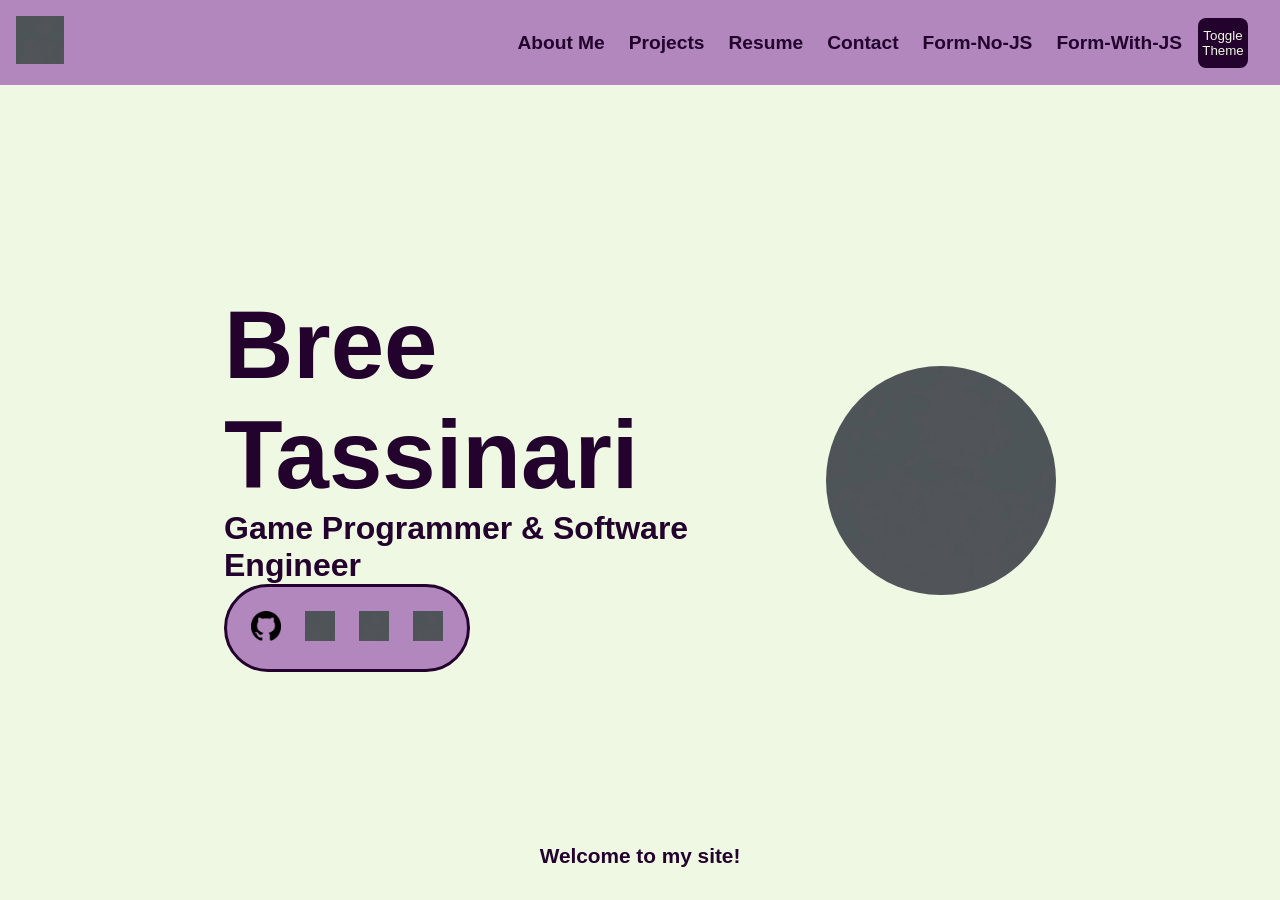
<file: index.html>
<!DOCTYPE html>
<html lang="en">

<head>
    <meta charset="UTF-8">
    <meta name="viewport" content="width=device-width, initial-scale=1.0">
    <title>Bree Tassinari's Portfolio</title>
    <link rel="icon" href="favicon.ico">
    <link rel="stylesheet" href="/css/styles.css">
    <link rel="stylesheet" href="/css/homepage.css">
    <script src="/globals.js" defer></script>
</head>

<body>
    <header>
        <nav>
            <a href="index.html" class="home-button header-button">
                <img src="images/placeholder.png" alt="Homepage Link" class="page-icon">
            </a>

            <ul>
                <li class="header-button"><a href="about_me.html">About Me</a></li>
                <li class="header-button"><a href="projects.html">Projects</a></li>
                <li class="header-button"><a href="resume.html">Resume</a></li>
                <li class="header-button"><a href="contact.html">Contact</a></li>
                <li class="header-button"><a href="form-no-js.html">Form-No-JS</a></li>
                <li class="header-button"><a href="form-with-js.html">Form-With-JS</a></li>
            </ul>
            <button class="theme-toggle">
                Toggle Theme
            </button>
        </nav>
    </header>
    
    <main>
        <hello-world></hello-world>

        <section class="personal-info">
            <section class="name-and-links">
    
                <h1 id="homepage-name">Bree Tassinari</h1>
                <h2>Game Programmer & Software Engineer</h2>
                <nav class="homepage-nav">
                    <ul>
                        <li><a href="https://github.com/BreeTass">
                            <img src="images/github_logo.png" alt="Github Profile Link" width="30" height="30">
                        </a></li>
                        <li><a href="https://www.linkedin.com/in/bree-tassinari">
                            <img src="images/placeholder.png" alt="Linkedin Profile Link" width="30" height="30">
                        </a></li>
                        <li><a href="https://discord.com/users/515930224052011009">
                            <img src="images/placeholder.png" alt="Discord Profile Link" width="30" height="30">
                        </a></li>
                        <li><a href="https://www.instagram.com/breetassinari/">
                            <img src="images/placeholder.png" alt="Instagram Profile Link" width="30" height="30">
                        </a></li>
                    </ul>
                </nav>
            </section>
            <img class="profile-picture" src="images/placeholder.png" alt="Bree Tassinari's Profile Picture" />
        </section>
        <div id="welcome-message">
            <h3>Welcome to my site!</h3>
        </div>
    </main>
</body>

</html>
</file>
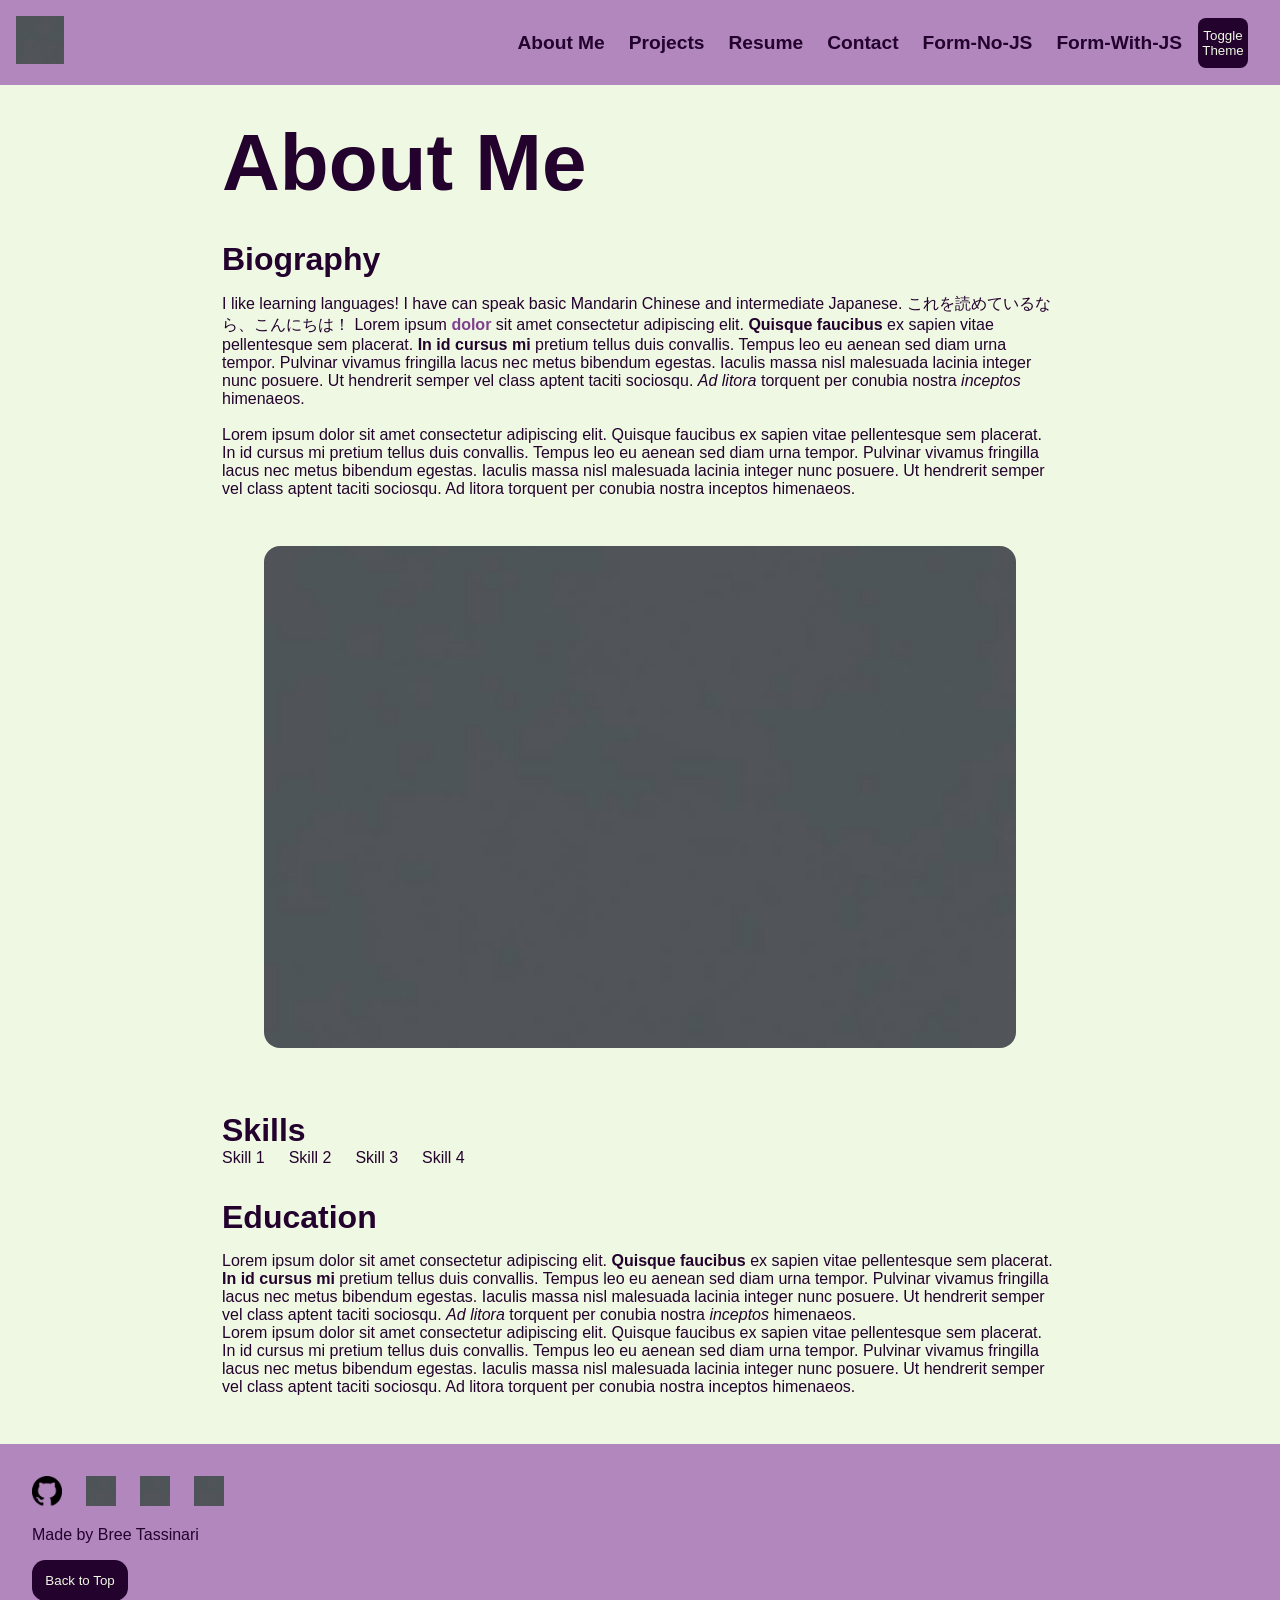
<file: about_me.html>
<!DOCTYPE html>
<html lang="en">
<head>
    <meta charset="UTF-8">
    <meta name="viewport" content="width=device-width, initial-scale=1.0">
    <title>About Me</title>
    <link rel="icon" href="favicon.ico">
    <link rel="stylesheet" href="/css/styles.css">
    <link rel="stylesheet" href="/css/about-me.css">
    <script src="/globals.js" defer></script>
</head>

<body>
    <header>
        <nav>
            <a href="index.html" class="home-button header-button">
                <img src="images/placeholder.png" alt="Homepage Link" class="page-icon">
            </a>

            <ul>
                <li class="header-button"><a href="about_me.html">About Me</a></li>
                <li class="header-button"><a href="projects.html">Projects</a></li>
                <li class="header-button"><a href="resume.html">Resume</a></li>
                <li class="header-button"><a href="contact.html">Contact</a></li>
                <li class="header-button"><a href="form-no-js.html">Form-No-JS</a></li>
                <li class="header-button"><a href="form-with-js.html">Form-With-JS</a></li>
            </ul>
            <button class="theme-toggle">
                Toggle Theme
            </button>
        </nav>
    </header>

    <main>
        <article>
            <h1>About Me</h1>
            <section>
                <h2>Biography</h2>
                <p>
                    I like learning languages! I have can speak basic Mandarin Chinese and intermediate Japanese. <span lang="ja">これを読めているなら、こんにちは！</span> Lorem ipsum <a href="/about_me.html">dolor</a> sit amet consectetur adipiscing elit. <strong>Quisque faucibus</strong> ex sapien vitae pellentesque sem placerat. <b>In id cursus mi</b> pretium tellus duis convallis. Tempus leo eu aenean sed diam urna tempor. Pulvinar vivamus fringilla lacus nec metus bibendum egestas. Iaculis massa nisl malesuada lacinia integer nunc posuere. Ut hendrerit semper vel class aptent taciti sociosqu. <em>Ad litora</em> torquent per conubia nostra <i>inceptos</i> himenaeos.
                    
                    <br /> <br />Lorem ipsum dolor sit amet consectetur adipiscing elit. Quisque faucibus ex sapien vitae pellentesque sem placerat. In id cursus mi pretium tellus duis convallis. Tempus leo eu aenean sed diam urna tempor. Pulvinar vivamus fringilla lacus nec metus bibendum egestas. Iaculis massa nisl malesuada lacinia integer nunc posuere. Ut hendrerit semper vel class aptent taciti sociosqu. Ad litora torquent per conubia nostra inceptos himenaeos.
                </p>
            <img id="about-picture" src="images/placeholder.png" alt="Picture of Bree Tassinari">
            </section>
            <section>
                <h2>Skills</h2>
                <ul>
                    <li>Skill 1</li>
                    <li>Skill 2</li>
                    <li>Skill 3</li>
                    <li>Skill 4</li>
                </ul>
            </section>
            <section>
                <h2>Education</h2>
                <p>Lorem ipsum dolor sit amet consectetur adipiscing elit. <strong>Quisque faucibus</strong> ex sapien vitae pellentesque sem placerat. <b>In id cursus mi</b> pretium tellus duis convallis. Tempus leo eu aenean sed diam urna tempor. Pulvinar vivamus fringilla lacus nec metus bibendum egestas. Iaculis massa nisl malesuada lacinia integer nunc posuere. Ut hendrerit semper vel class aptent taciti sociosqu. <em>Ad litora</em> torquent per conubia nostra <i>inceptos</i> himenaeos.<br />Lorem ipsum dolor sit amet consectetur adipiscing elit. Quisque faucibus ex sapien vitae pellentesque sem placerat. In id cursus mi pretium tellus duis convallis. Tempus leo eu aenean sed diam urna tempor. Pulvinar vivamus fringilla lacus nec metus bibendum egestas. Iaculis massa nisl malesuada lacinia integer nunc posuere. Ut hendrerit semper vel class aptent taciti sociosqu. Ad litora torquent per conubia nostra inceptos himenaeos.</p>
            </section>
        </article>
    </main>

    <footer>
        <nav>
            <ul>
                <li><a href="https://github.com/BreeTass">
                    <img src="images/github_logo.png" alt="Github Profile Link" width="30" height="30">
                </a></li>
                <li><a href="https://www.linkedin.com/in/bree-tassinari">
                    <img src="images/placeholder.png" alt="Linkedin Profile Link" width="30" height="30">
                </a></li>
                <li><a href="https://discord.com/users/515930224052011009">
                    <img src="images/placeholder.png" alt="Discord Profile Link" width="30" height="30">
                </a></li>
                <li><a href="https://www.instagram.com/breetassinari/">
                    <img src="images/placeholder.png" alt="Instagram Profile Link" width="30" height="30">
                </a></li>
            </ul>
        </nav>

        <p>Made by Bree Tassinari</p>
        <button type="button">Back to Top</button>
    </footer>
</body>

</html>
</file>
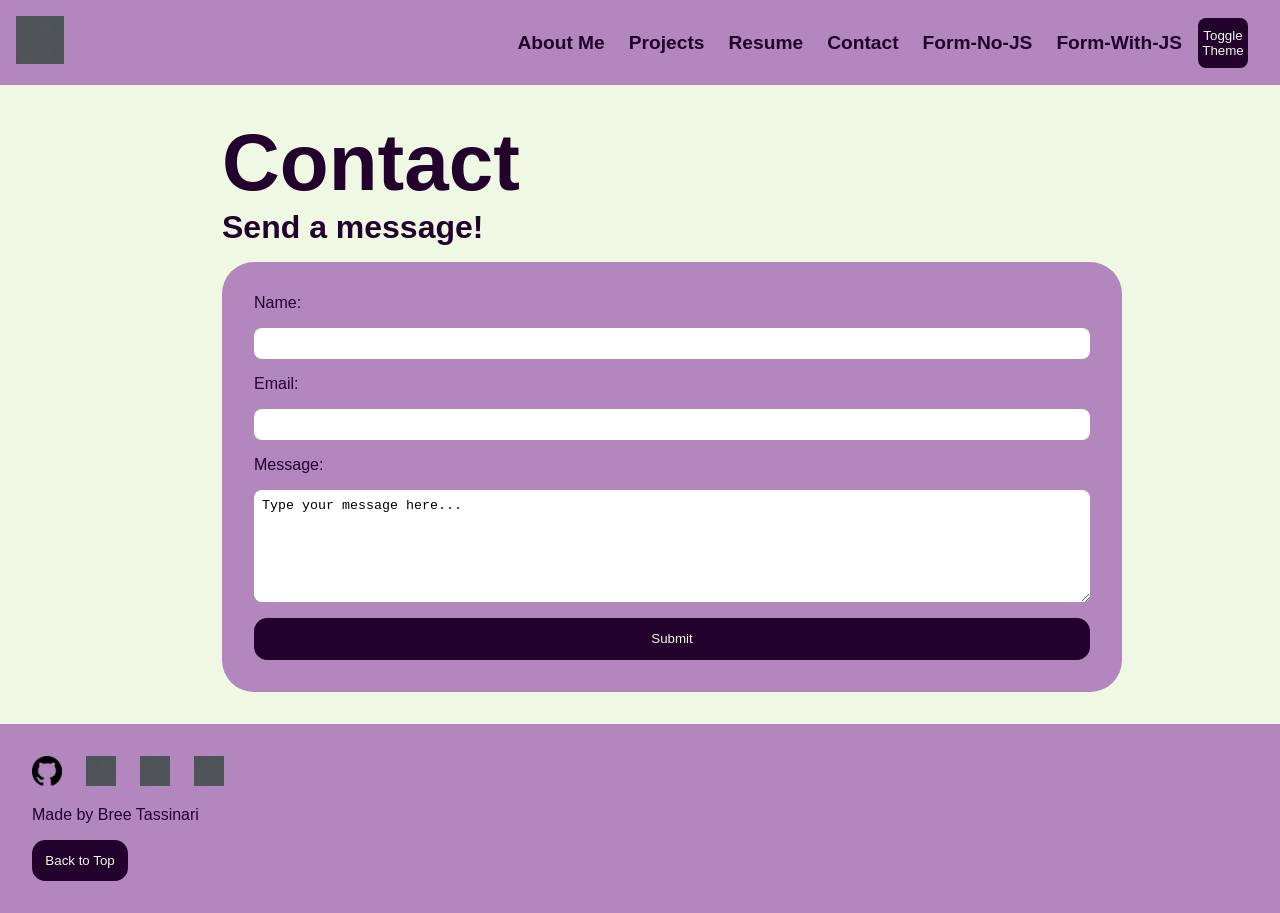
<file: contact.html>
<!DOCTYPE html>
<html lang="en">
<head>
    <meta charset="UTF-8">
    <meta name="viewport" content="width=device-width, initial-scale=1.0">
    <title>Contact</title>
    <link rel="icon" href="favicon.ico">
    <link rel="stylesheet" href="/css/styles.css">
    <link rel="stylesheet" href="/css/contact.css">
    <script src="/globals.js" defer></script>
</head>

<body>
    <header>
        <nav>
            <a href="index.html" class="home-button header-button">
                <img src="images/placeholder.png" alt="Homepage Link" class="page-icon">
            </a>

            <ul>
                <li class="header-button"><a href="about_me.html">About Me</a></li>
                <li class="header-button"><a href="projects.html">Projects</a></li>
                <li class="header-button"><a href="resume.html">Resume</a></li>
                <li class="header-button"><a href="contact.html">Contact</a></li>
                <li class="header-button"><a href="form-no-js.html">Form-No-JS</a></li>
                <li class="header-button"><a href="form-with-js.html">Form-With-JS</a></li>
            </ul>
            <button class="theme-toggle">
                Toggle Theme
            </button>
        </nav>
    </header>

    <main>
        <h1>Contact</h1>
        <h2>Send a message!</h2>
        <form>
            <label for="name">Name: </label>
            <input type="text" id="name" name="name" required>
            <label for="email">Email: </label>
            <input type="email" id="email" name="email" required>
            <label for="message">Message: </label>
            <textarea id="message" name="message">Type your message here...</textarea>
            <input type="submit" class="form-button">
        </form>
    </main>

    <footer>
        <nav>
            <ul>
                <li><a href="https://github.com/BreeTass">
                    <img src="images/github_logo.png" alt="Github Profile Link" width="30" height="30">
                </a></li>
                <li><a href="https://www.linkedin.com/in/bree-tassinari">
                    <img src="images/placeholder.png" alt="Linkedin Profile Link" width="30" height="30">
                </a></li>
                <li><a href="https://discord.com/users/515930224052011009">
                    <img src="images/placeholder.png" alt="Discord Profile Link" width="30" height="30">
                </a></li>
                <li><a href="https://www.instagram.com/breetassinari/">
                    <img src="images/placeholder.png" alt="Instagram Profile Link" width="30" height="30">
                </a></li>
            </ul>
        </nav>

        <p>Made by Bree Tassinari</p>
        <button type="button">Back to Top</button>
    </footer>
</body>

</html>
</file>
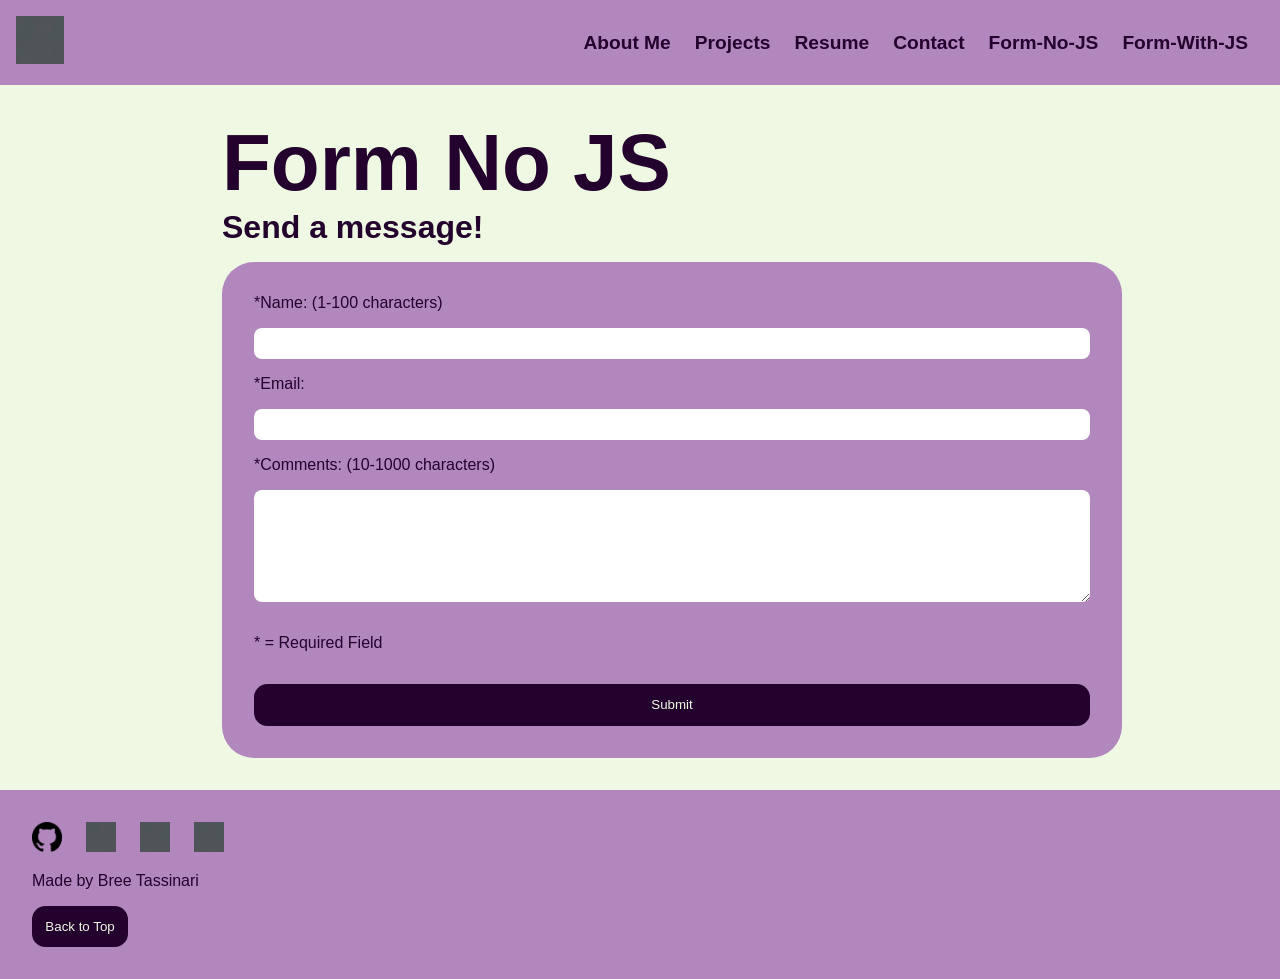
<file: form-no-js.html>
<!DOCTYPE html>
<html lang="en">

<head>
    <meta charset="UTF-8">
    <meta name="viewport" content="width=device-width, initial-scale=1.0">
    <title>Bree Tassinari's Portfolio</title>
    <link rel="icon" href="favicon.ico">
    <link rel="stylesheet" href="/css/styles.css">
    <link rel="stylesheet" href="/css/form-no-js.css">
</head>

<body>
    <header>
        <nav>
            <a href="index.html" class="home-button header-button">
                <img src="images/placeholder.png" alt="Homepage Link" class="page-icon">
            </a>

            <ul>
                <li class="header-button"><a href="about_me.html">About Me</a></li>
                <li class="header-button"><a href="projects.html">Projects</a></li>
                <li class="header-button"><a href="resume.html">Resume</a></li>
                <li class="header-button"><a href="contact.html">Contact</a></li>
                <li class="header-button"><a href="form-no-js.html">Form-No-JS</a></li>
                <li class="header-button"><a href="form-with-js.html">Form-With-JS</a></li>
            </ul>
            <button class="theme-toggle">
                Toggle Theme
            </button>
        </nav>
    </header>
    
    <main>
        <h1>Form No JS</h1>
        <h2>Send a message!</h2>
        <form method="post" action="https://httpbin.org/post">
            <label for="name">*Name: (1-100 characters)</label>
            <input type="text" id="name" name="name" autocomplete="name" minlength="1" maxlength="100" required>
            <label for="email">*Email: </label>
            <input type="email" id="email" name="email" autocomplete="email" required>
            <label for="comments">*Comments: (10-1000 characters)</label>
            <textarea id="comments" name="comments" minlength="10" maxlength="1000" required></textarea>
            <input type="hidden" name="possible_bot" value="true">
            <p>* = Required Field</p>
            <input type="submit" class="form-button"/>
        </form>
    </main>

    <footer>
        <nav>
            <ul>
                <li><a href="https://github.com/BreeTass">
                    <img src="images/github_logo.png" alt="Github Profile Link" width="30" height="30">
                </a></li>
                <li><a href="https://www.linkedin.com/in/bree-tassinari">
                    <img src="images/placeholder.png" alt="Linkedin Profile Link" width="30" height="30">
                </a></li>
                <li><a href="https://discord.com/users/515930224052011009">
                    <img src="images/placeholder.png" alt="Discord Profile Link" width="30" height="30">
                </a></li>
                <li><a href="https://www.instagram.com/breetassinari/">
                    <img src="images/placeholder.png" alt="Instagram Profile Link" width="30" height="30">
                </a></li>
            </ul>
        </nav>

        <p>Made by Bree Tassinari</p>
        <button type="button">Back to Top</button>
    </footer>
</body>
</html>
</file>
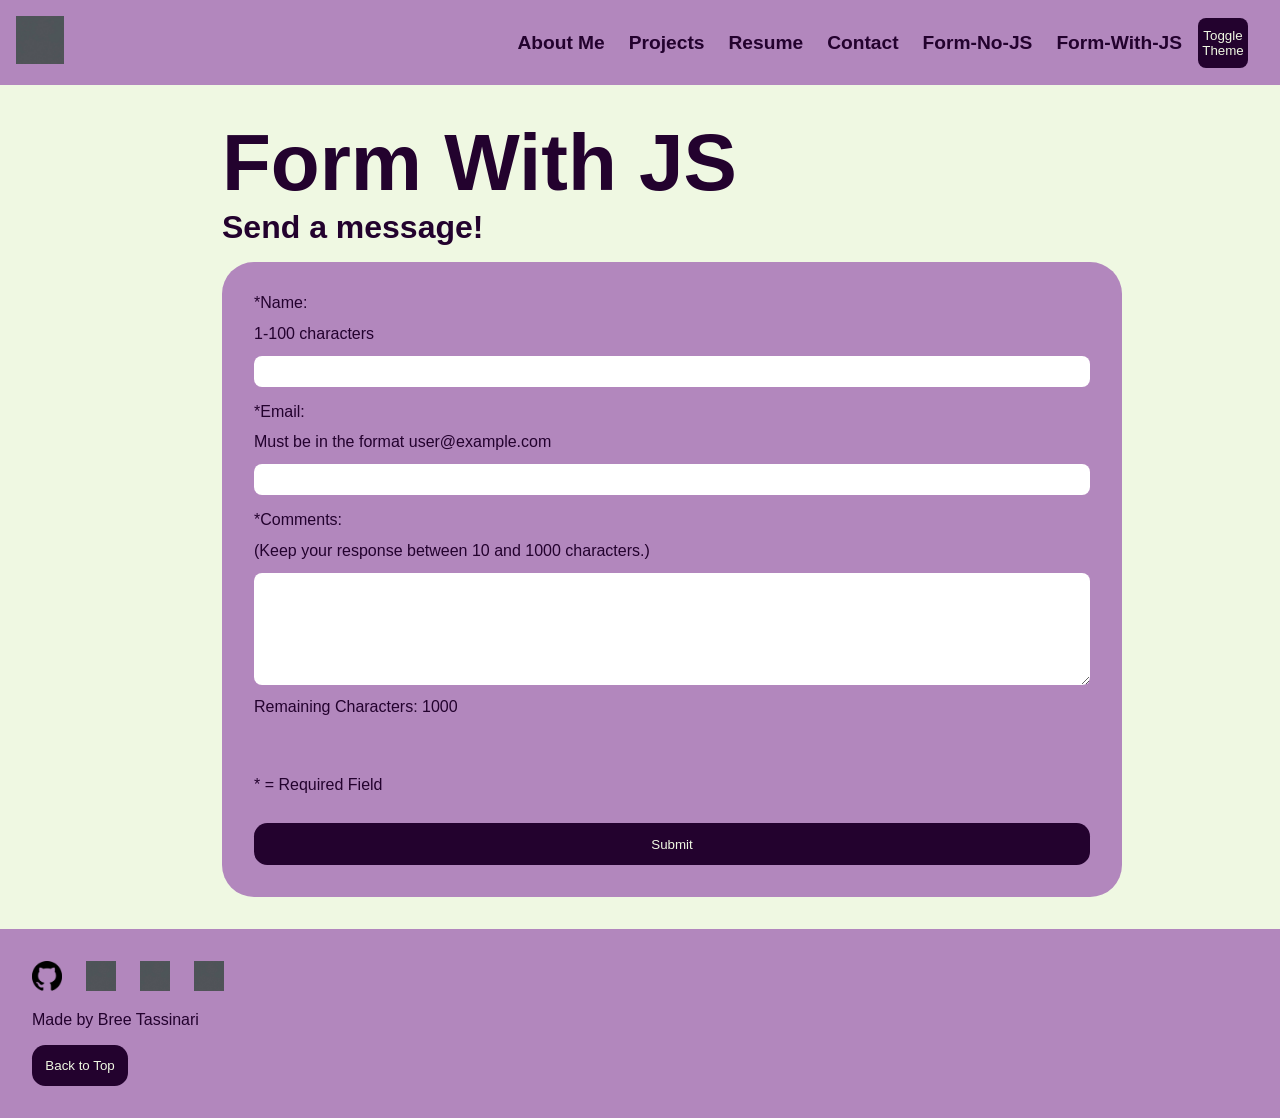
<file: form-with-js.html>
<!DOCTYPE html>
<html lang="en">

<head>
    <meta charset="UTF-8">
    <meta name="viewport" content="width=device-width, initial-scale=1.0">
    <title>Bree Tassinari's Portfolio</title>
    <link rel="icon" href="favicon.ico">
    <link rel="stylesheet" href="/css/styles.css">
    <link rel="stylesheet" href="/css/form-with-js.css">
    <script src="/globals.js" defer></script>
    <script src="/form.js" defer></script>
</head>

<body>
    <header>
        <nav>
            <a href="index.html" class="home-button header-button">
                <img src="images/placeholder.png" alt="Homepage Link" class="page-icon">
            </a>

            <ul>
                <li class="header-button"><a href="about_me.html">About Me</a></li>
                <li class="header-button"><a href="projects.html">Projects</a></li>
                <li class="header-button"><a href="resume.html">Resume</a></li>
                <li class="header-button"><a href="contact.html">Contact</a></li>
                <li class="header-button"><a href="form-no-js.html">Form-No-JS</a></li>
                <li class="header-button"><a href="form-with-js.html">Form-With-JS</a></li>
            </ul>
            <button class="theme-toggle">
                Toggle Theme
            </button>
        </nav>
    </header>
    
    <main>
        <h1>Form With JS</h1>
        <h2>Send a message!</h2>
        <form method="post" action="https://httpbin.org/post">
            <fieldset>
                <label for="name">*Name: </label>
                <p id="name-requirements">1-100 characters</p>
                <input type="text" id="name" name="name" autocomplete="name" minlength="1" maxlength="100" aria-describedby="name-requirements" required>
            </fieldset>
            <fieldset>
                <label for="email">*Email: </label>
                <p id="email-requirements">Must be in the format user@example.com</p>
                <input type="email" id="email" name="email" autocomplete="email" aria-describedby="email-requirements" required>
            </fieldset>
            <fieldset>
                <label for="comments">*Comments: </label>
                <p id="comments-requirements">(Keep your response between 10 and 1000 characters.)</p>
                <textarea id="comments" name="comments" minlength="10" maxlength="1000" aria-describedby="comments-requirements" required></textarea>
                <p id="char-count" class="js-element">Remaining Characters: 1000</p>
            </fieldset>
            <ul id="error-messages" class="js-element" aria-live="polite"></ul>
            <p>* = Required Field</p>
            <input type="hidden" id="possible_bot" name="possible_bot" value="true">
            <input type="hidden" id="form-errors" name="form-errors">
            <input type="submit" class="form-button"/>
        </form>
    </main>

    <footer>
        <nav>
            <ul>
                <li><a href="https://github.com/BreeTass">
                    <img src="images/github_logo.png" alt="Github Profile Link" width="30" height="30">
                </a></li>
                <li><a href="https://www.linkedin.com/in/bree-tassinari">
                    <img src="images/placeholder.png" alt="Linkedin Profile Link" width="30" height="30">
                </a></li>
                <li><a href="https://discord.com/users/515930224052011009">
                    <img src="images/placeholder.png" alt="Discord Profile Link" width="30" height="30">
                </a></li>
                <li><a href="https://www.instagram.com/breetassinari/">
                    <img src="images/placeholder.png" alt="Instagram Profile Link" width="30" height="30">
                </a></li>
            </ul>
        </nav>

        <p>Made by Bree Tassinari</p>
        <button type="button">Back to Top</button>
    </footer>
</body>
</html>
</file>
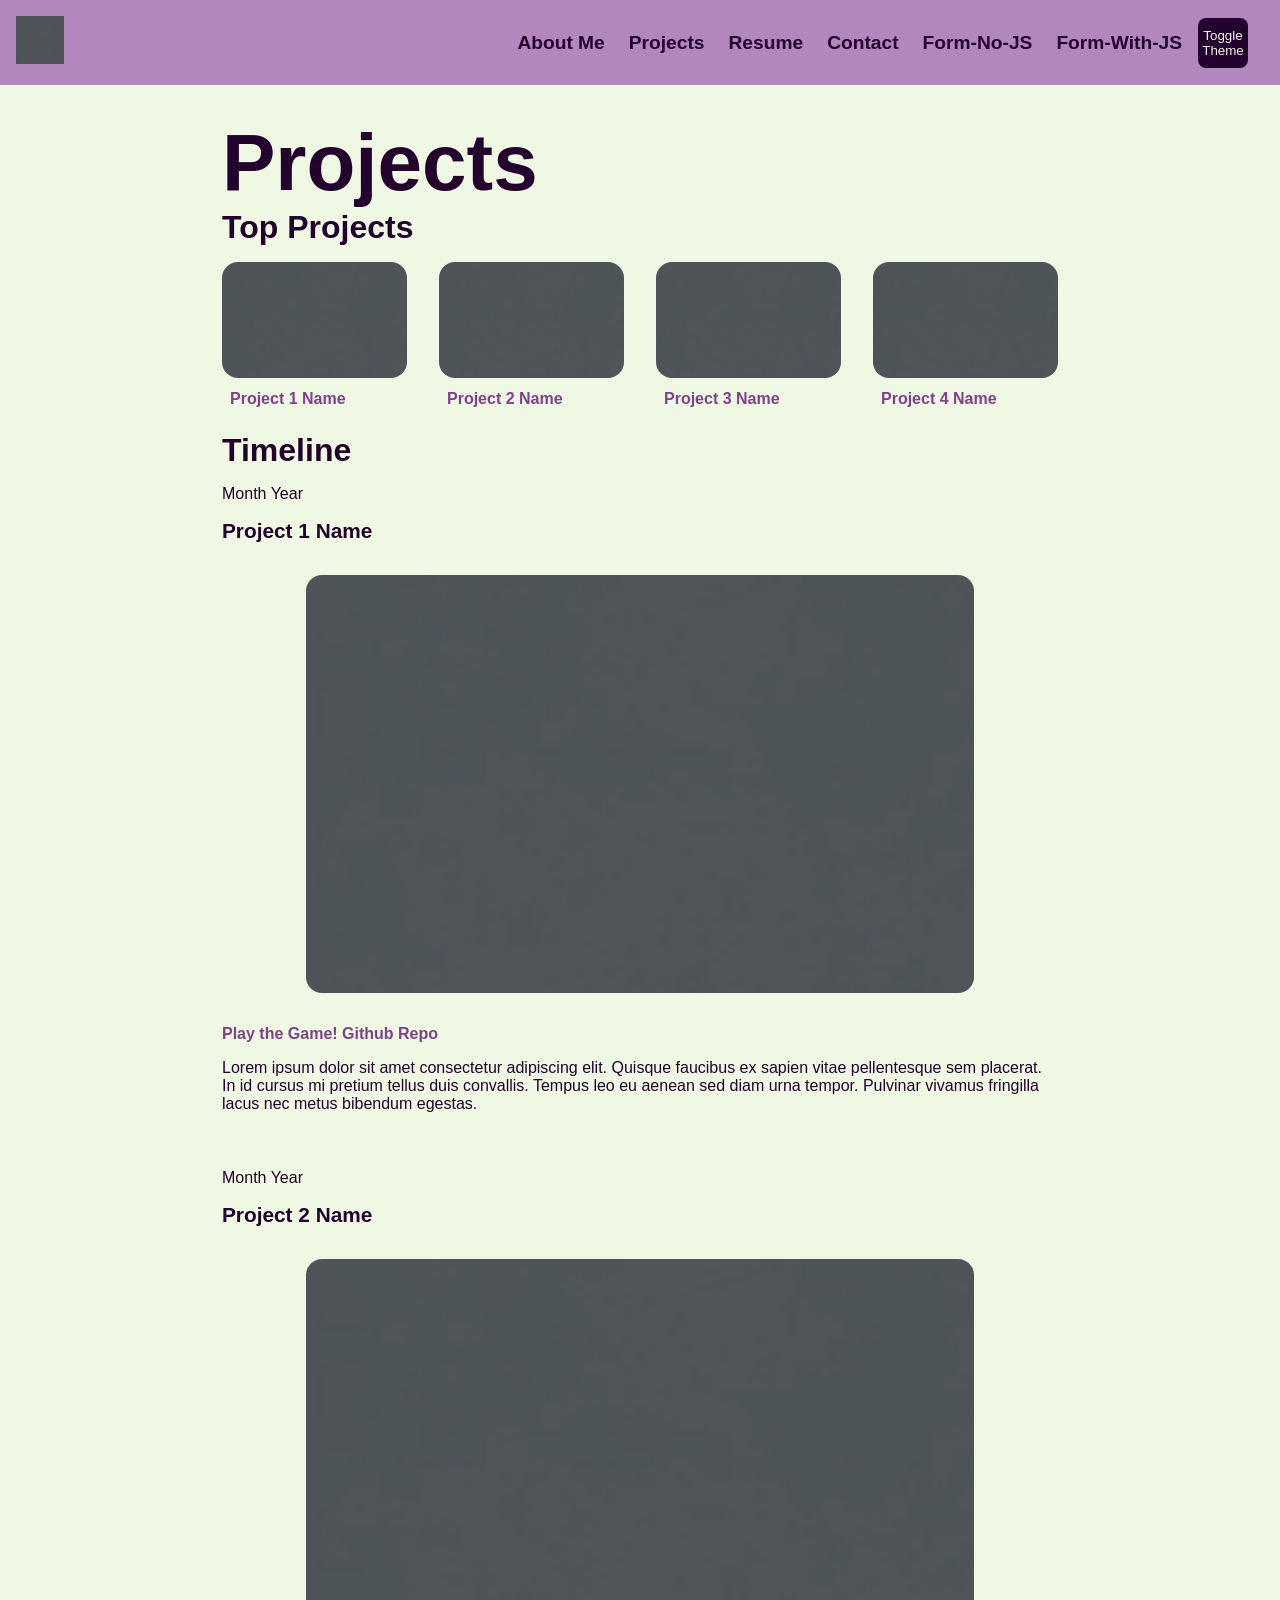
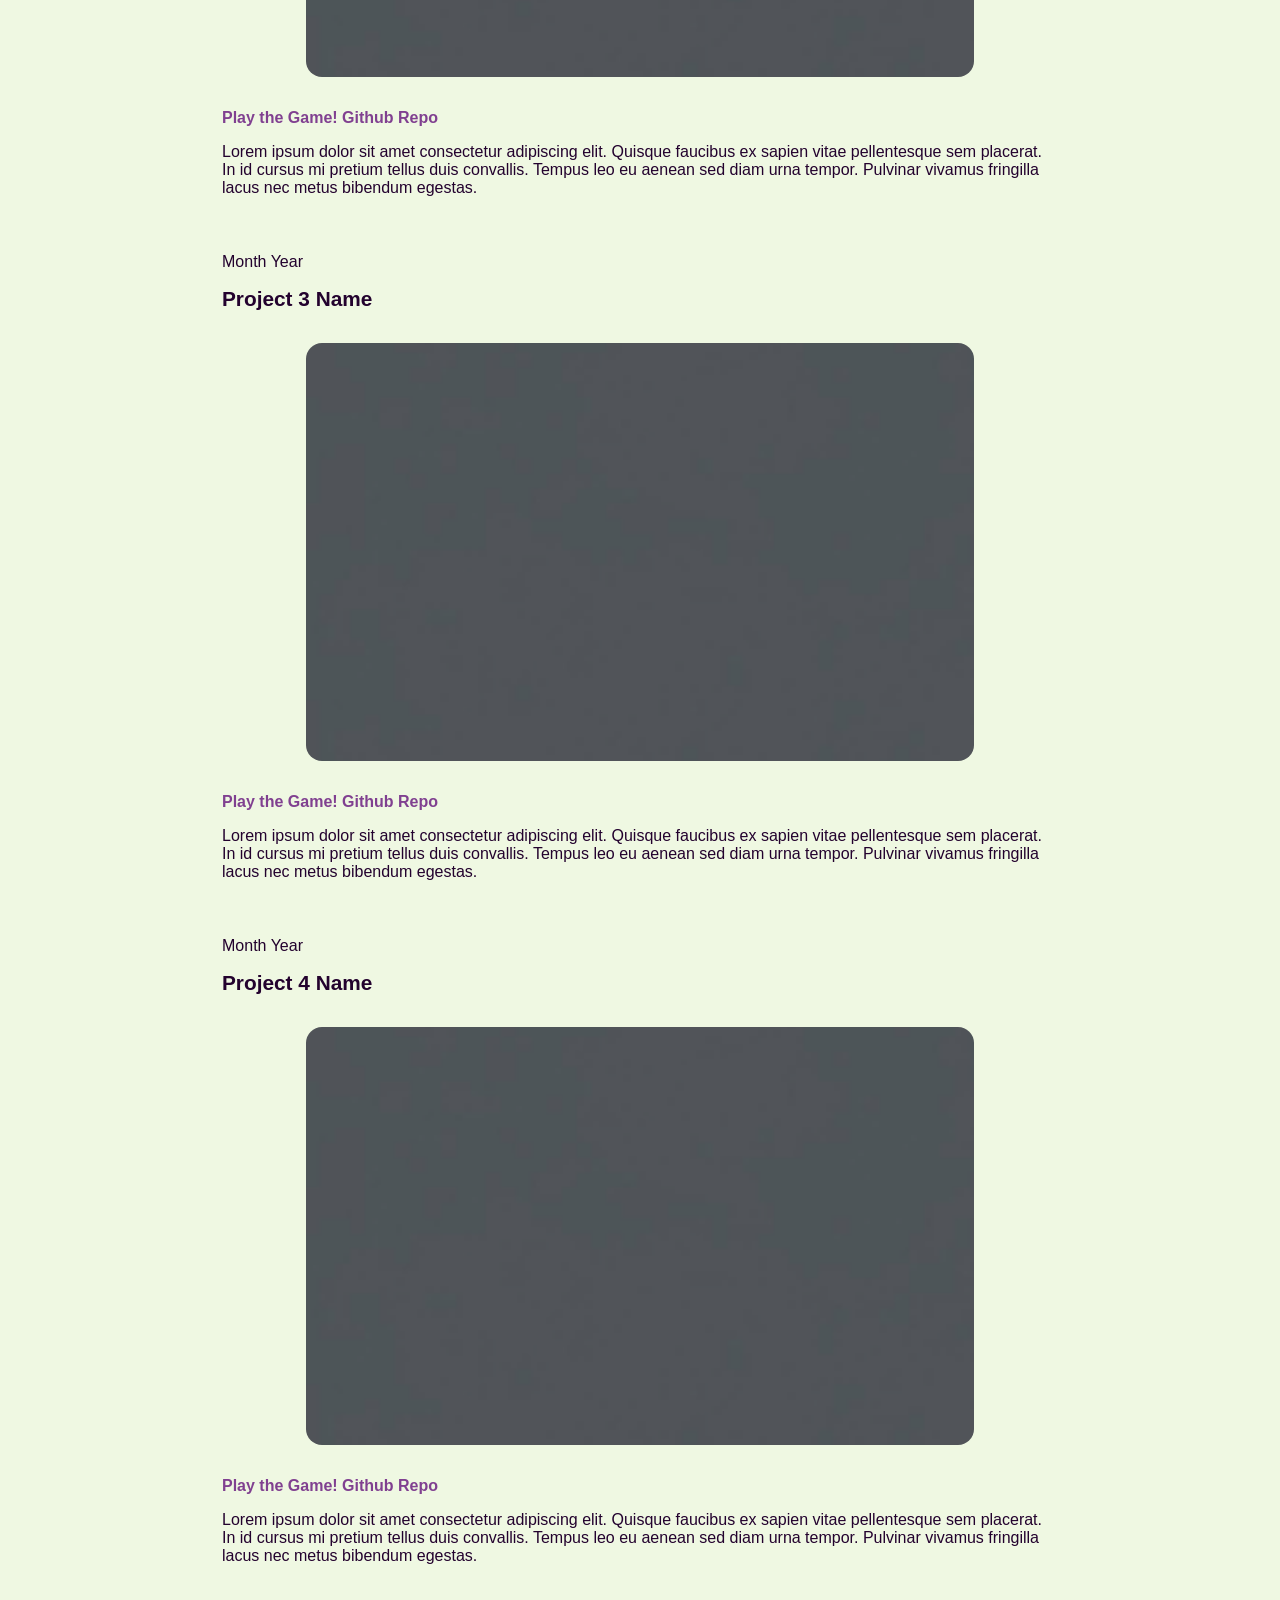
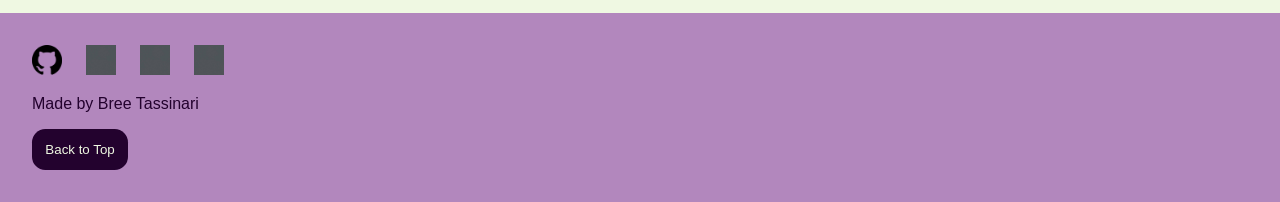
<file: projects.html>
<!DOCTYPE html>
<html lang="en">
<head>
    <meta charset="UTF-8">
    <meta name="viewport" content="width=device-width, initial-scale=1.0">
    <title>Projects</title>
    <link rel="icon" href="favicon.ico">
    <link rel="stylesheet" href="/css/styles.css">
    <link rel="stylesheet" href="/css/projects.css">
    <script src="/globals.js" defer></script>
</head>

<body>
    <header>
        <nav>
            <a href="index.html" class="home-button header-button">
                <img src="images/placeholder.png" alt="Homepage Link" class="page-icon">
            </a>

            <ul>
                <li class="header-button"><a href="about_me.html">About Me</a></li>
                <li class="header-button"><a href="projects.html">Projects</a></li>
                <li class="header-button"><a href="resume.html">Resume</a></li>
                <li class="header-button"><a href="contact.html">Contact</a></li>
                <li class="header-button"><a href="form-no-js.html">Form-No-JS</a></li>
                <li class="header-button"><a href="form-with-js.html">Form-With-JS</a></li>
            </ul>
            <button class="theme-toggle">
                Toggle Theme
            </button>
        </nav>
    </header>

    <main>
        <h1>Projects</h1>
        <section>
            <h2>Top Projects</h2>
            <ol class="top-project-list">
                <li><a href="#project1">
                    <img src="images/placeholder.png" alt="Project 1 Name">
                    <p>Project 1 Name</p>
                </a></li>
                <li><a href="#project2">
                    <img src="images/placeholder.png" alt="Project 2 Name">
                    <p>Project 2 Name</p>
                </a></li>
                <li><a href="#project3">
                    <img src="images/placeholder.png" alt="Project 3 Name">
                    <p>Project 3 Name</p>
                </a></li>
                <li><a href="#project4">
                    <img src="images/placeholder.png" alt="Project 4 Name">
                    <p>Project 4 Name</p>
                </a></li>
            </ol>
        </section>

        <section>
            <h2>Timeline</h2>
            <ul class="timeline-list">
                <li>
                    <project-card id="project1">
                        <p>Month Year</p>
                        <h3>Project 1 Name</h3>
                        <img src="images/placeholder.png" alt="Project 1 Name">
                        <div>
                            <a href="gamelink">Play the Game!</a>
                            <a href="githubrepo">Github Repo</a>
                        </div>
                            <p>Lorem ipsum dolor sit amet consectetur adipiscing elit. Quisque faucibus ex sapien vitae pellentesque sem placerat. In id cursus mi pretium tellus duis convallis. Tempus leo eu aenean sed diam urna tempor. Pulvinar vivamus fringilla lacus nec metus bibendum egestas.</p>
                    </project-card>
                </li>
                <li>
                    <project-card id="project2">
                        <p>Month Year</p>
                        <h3>Project 2 Name</h3>
                        <img src="images/placeholder.png" alt="Project 2 Name">
                        <div>
                            <a href="gamelink">Play the Game!</a>
                            <a href="githubrepo">Github Repo</a>
                        </div>
                        <p>Lorem ipsum dolor sit amet consectetur adipiscing elit. Quisque faucibus ex sapien vitae pellentesque sem placerat. In id cursus mi pretium tellus duis convallis. Tempus leo eu aenean sed diam urna tempor. Pulvinar vivamus fringilla lacus nec metus bibendum egestas.</p>
                    </project-card>
                </li>
                <li>
                    <project-card id="project3">
                        <p>Month Year</p>
                        <h3>Project 3 Name</h3>
                        <img src="images/placeholder.png" alt="Project 3 Name">
                        <div>
                            <a href="gamelink">Play the Game!</a>
                            <a href="githubrepo">Github Repo</a>
                        </div>
                        <p>Lorem ipsum dolor sit amet consectetur adipiscing elit. Quisque faucibus ex sapien vitae pellentesque sem placerat. In id cursus mi pretium tellus duis convallis. Tempus leo eu aenean sed diam urna tempor. Pulvinar vivamus fringilla lacus nec metus bibendum egestas.</p>
                    </project-card>
                </li>
                <li>
                    <project-card id="project4">
                        <p>Month Year</p>
                        <h3>Project 4 Name</h3>
                        <img src="images/placeholder.png" alt="Project 4 Name">
                        <div>
                            <a href="gamelink">Play the Game!</a>
                            <a href="githubrepo">Github Repo</a>
                        </div>
                        <p>Lorem ipsum dolor sit amet consectetur adipiscing elit. Quisque faucibus ex sapien vitae pellentesque sem placerat. In id cursus mi pretium tellus duis convallis. Tempus leo eu aenean sed diam urna tempor. Pulvinar vivamus fringilla lacus nec metus bibendum egestas.</p>
                    </project-card>
                </li>
            </ul>
        </section>
    </main>

    <footer>
        <nav>
            <ul>
                <li><a href="https://github.com/BreeTass">
                    <img src="images/github_logo.png" alt="Github Profile Link" width="30" height="30">
                </a></li>
                <li><a href="https://www.linkedin.com/in/bree-tassinari">
                    <img src="images/placeholder.png" alt="Linkedin Profile Link" width="30" height="30">
                </a></li>
                <li><a href="https://discord.com/users/515930224052011009">
                    <img src="images/placeholder.png" alt="Discord Profile Link" width="30" height="30">
                </a></li>
                <li><a href="https://www.instagram.com/breetassinari/">
                    <img src="images/placeholder.png" alt="Instagram Profile Link" width="30" height="30">
                </a></li>
            </ul>
        </nav>

        <p>Made by Bree Tassinari</p>
        <button type="button">Back to Top</button>
    </footer>
</body>

</html>
</file>
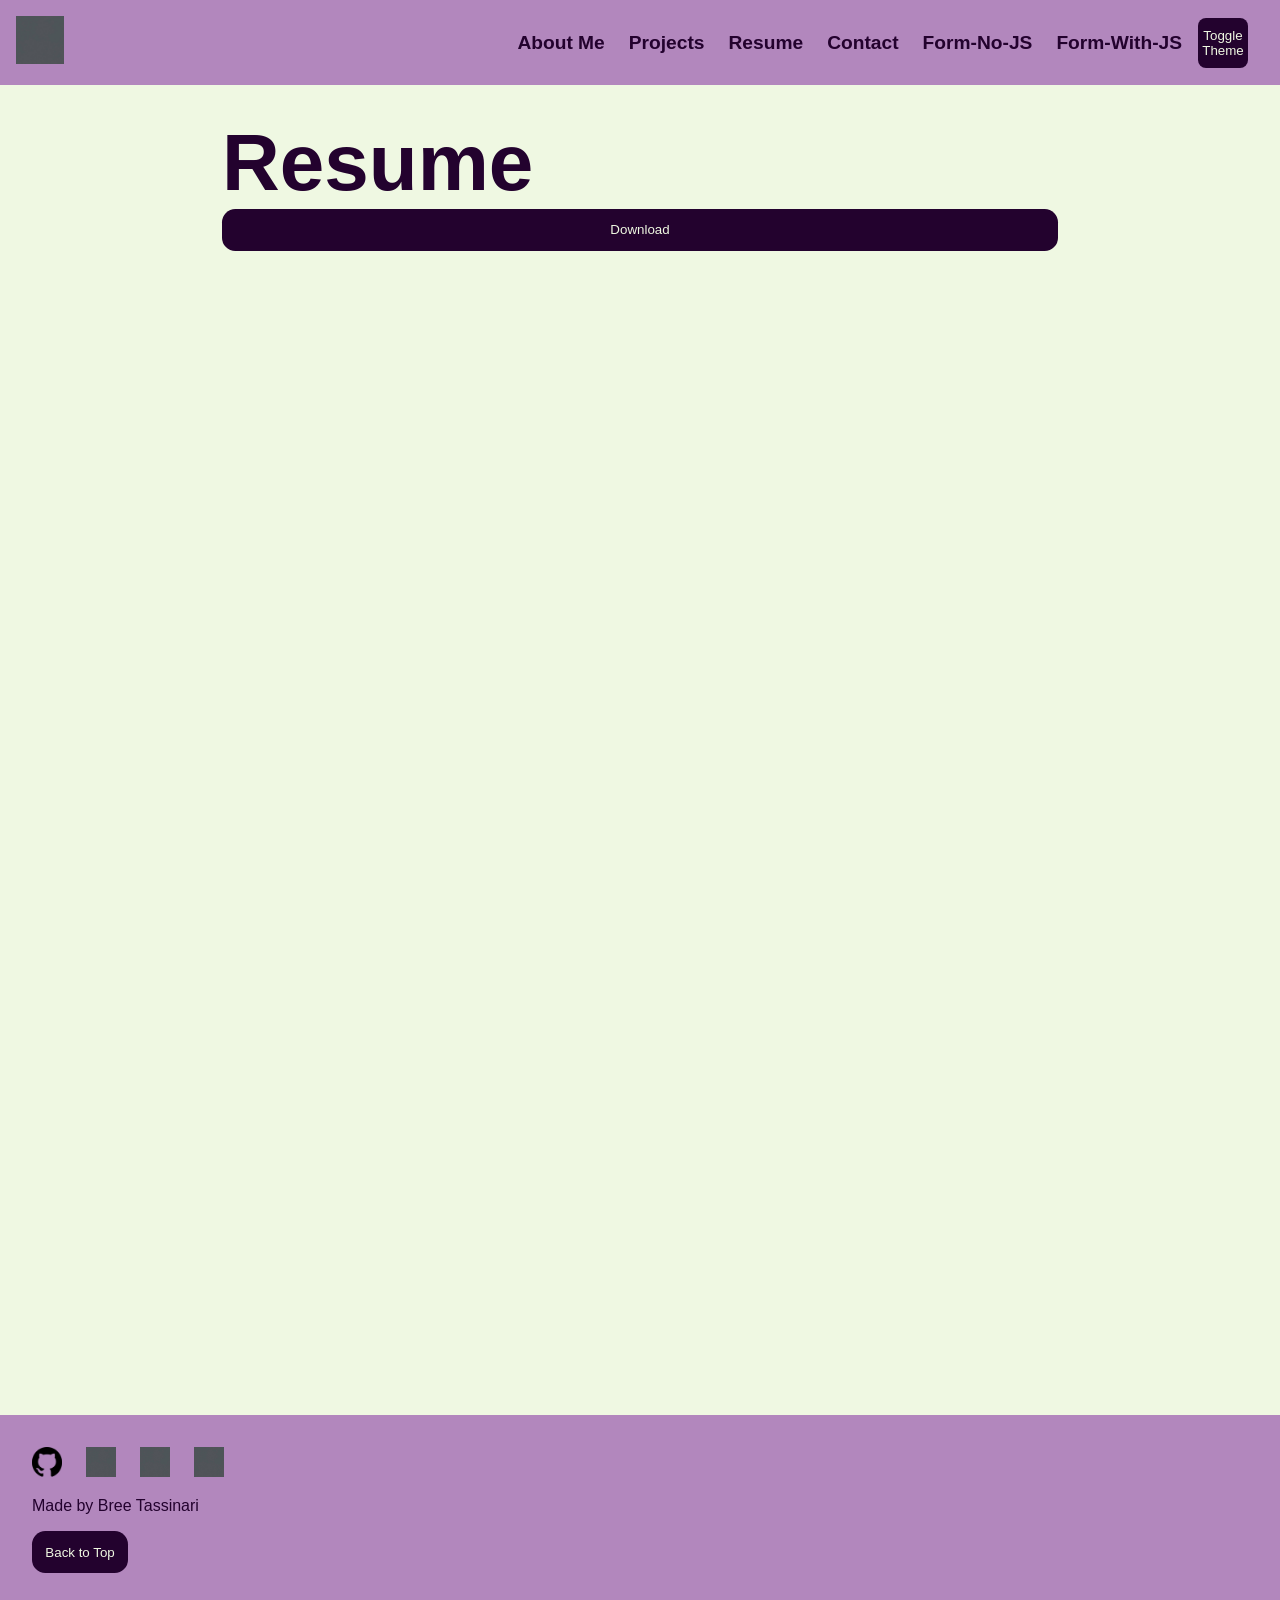
<file: resume.html>
<!DOCTYPE html>
<html lang="en">
<head>
    <meta charset="UTF-8">
    <meta name="viewport" content="width=device-width, initial-scale=1.0">
    <title>Resume</title>
    <link rel="icon" href="favicon.ico">
    <link rel="stylesheet" href="/css/styles.css">
    <link rel="stylesheet" href="/css/resume.css">
    <script src="/globals.js" defer></script>
</head>

<body>
    <header>
        <nav>
            <a href="index.html" class="home-button header-button">
                <img src="images/placeholder.png" alt="Homepage Link" class="page-icon">
            </a>

            <ul>
                <li class="header-button"><a href="about_me.html">About Me</a></li>
                <li class="header-button"><a href="projects.html">Projects</a></li>
                <li class="header-button"><a href="resume.html">Resume</a></li>
                <li class="header-button"><a href="contact.html">Contact</a></li>
                <li class="header-button"><a href="form-no-js.html">Form-No-JS</a></li>
                <li class="header-button"><a href="form-with-js.html">Form-With-JS</a></li>
            </ul>
            <button class="theme-toggle">
                Toggle Theme
            </button>
        </nav>
    </header>

    <main>
        <h1>Resume</h1>
        <dialog id="popup">
            Thank you for downloading!
            <br>
            <button command="close" commandfor="popup">Close</button>
        </dialog>
        <button type="button" command="show-modal" commandfor="popup">Download</button><br />
        <iframe src="documents/Resume%20Updated%2010-27-26.pdf" width="600" height="800"></iframe>
    </main>

    <footer>
        <nav>
            <ul>
                <li><a href="https://github.com/BreeTass">
                    <img src="images/github_logo.png" alt="Github Profile Link" width="30" height="30">
                </a></li>
                <li><a href="https://www.linkedin.com/in/bree-tassinari">
                    <img src="images/placeholder.png" alt="Linkedin Profile Link" width="30" height="30">
                </a></li>
                <li><a href="https://discord.com/users/515930224052011009">
                    <img src="images/placeholder.png" alt="Discord Profile Link" width="30" height="30">
                </a></li>
                <li><a href="https://www.instagram.com/breetassinari/">
                    <img src="images/placeholder.png" alt="Instagram Profile Link" width="30" height="30">
                </a></li>
            </ul>
        </nav>

        <p>Made by Bree Tassinari</p>
        <button type="button">Back to Top</button>
    </footer>
</body>

</html>
</file>
<file: css/styles.css>
:root {
    --main-bg-color: #EFF8E2;
    --dark-accent-color: #23022E;
    --visited-color: #b20a6f;
    --bright-accent-color: #B287BD;
    --link-color: #804090;
    /* --color-highlight: #573280; */

    font-family: Bahnschrift, Helvetica, sans-serif;
    background-color: var(--main-bg-color);
    color: var(--dark-accent-color);
    height: 100%;
    line-height: normal;
}

:root.dark-mode {
    --main-bg-color: #23022E;
    --dark-accent-color: #EFF8E2;
    --visited-color: #ce83e0;
    --bright-accent-color: #391e58;
    --link-color: #7c2dad;
    /* --color-highlight: #573280; */
}

body {
    height: 100%;
    padding: 0;
    margin: 0;
    display: flex;
    flex-direction: column;
    align-items: center;
}

header, nav, ul {
    display: flex;
    flex-direction: row;
}

.theme-toggle {
    padding: 0;
    margin: 0;
    border-radius: 0.5rem;
    width: 50px;
    height: 50px;
    display: none;
}

.theme-toggle p {
    width: 50px;
    height: 50px;
}

h1, h2, h3 {
    margin: 0;
    padding: 0;
}

h1 {
    font-size: 5rem;
}

h2 {
    font-size: 2rem;
}

h3 {
    font-size: 1.3rem;
}

header a, header a:link {
    color: var(--dark-accent-color);
}

a:link {
    font-weight: bold;
    text-decoration: none;
    color: var(--link-color);
}

a:visited {
    font-weight: bold;
    text-decoration: none;
    color: var(--visited-color);
}

a:hover, a:focus, a:active { 
	text-decoration: underline;
    text-decoration-thickness: 2px;
}

img {
    object-fit: cover;
}

main {
    display: flex;
    flex-direction: column;
}

header {
    background-color: var(--bright-accent-color);
    padding: 1rem 2rem 1rem 1rem;
    width: 100%;
    box-sizing: border-box;
    font-size: 1.2rem;
}

/* The > character selects any nav that is a direct child of the header. */
header > nav {
    width: 100%;
    height: 100%;
    gap: 1rem;
    flex-direction: column;
}

.page-icon {
    width: 3rem;
    height: 3rem;
}

header ul {
    flex-direction: column;
}

.header-button {
    transition-duration: 200ms;
}

.header-button:hover, .header-button:focus, .header-button:active {
    transform: scale(1.1);
}

/* The space combinator selects any a:visited that is a descendent of header. */
header a:visited {
    color: var(--dark-accent-color);
}

header a:hover, header a:focus, header a:active {
    text-decoration: none;
}

main {
    height: auto;
    flex-grow: 1;
    width: 100%;
    padding: 2rem;
    box-sizing: border-box;
}

footer {
    width: 100%;
    padding: 2rem;
    box-sizing: border-box;
    background-color: var(--bright-accent-color);
    display: flex;
    flex-direction: column;
    align-items: baseline;
}

ul {
    list-style-type: none;
    gap: 1.5rem;
    padding: 0;
    margin: 0;
}

button, .form-button {
    background-color: var(--dark-accent-color);
    color: var(--main-bg-color);
    border-radius: 1em;
    border: none;
    padding: 1em;
}

button:focus, input:focus, textarea:focus, iframe:focus {
    border: 1px solid black;
}

form {
    width: 100%;
    background-color: var(--bright-accent-color);
    border-radius: 2rem;
    border: none;
    padding: 2rem;
    display: flex;
    flex-direction: column;
    gap: 1rem;
}

input, textarea {
    border: none;
    border-radius: 0.5rem;
    padding: 0.5rem;
}

textarea {
    resize: vertical;
    height: 6rem;
}

input:user-invalid, textarea:user-invalid {
    border: 2px solid rgb(157, 16, 16);
    background-color: rgb(255, 219, 227);
}

@media (min-width: 700px) {

    main {
        text-align: left;
        width: 650px;
    }

    header ul {
        flex-direction: row;
        flex-grow: 1;
        justify-content: end;
    }

    header > nav {
        flex-direction: row;
        justify-content: space-between;
        align-items: center;
    }

}

@media (min-width: 1000px) {

    main {
        width: 900px;
    }

}
</file>
<file: css/homepage.css>
.personal-info, .profile-picture {
    display: flex;
    flex-direction: row;
}

#homepage-name {
    font-size: 5rem;
    padding: 0;
}

.homepage-nav ul {
    flex-grow: 0;
    background-color: var(--bright-accent-color);
    padding: 1.5rem;
    border-radius: 4rem;
    border: 3px solid var(--dark-accent-color);
}

.personal-info {
    display: flex;
    flex-direction: row;
    justify-content: space-between;
    flex-grow: 1;
}

.profile-picture {
    border-radius: 50%;
    width: 10rem;
    aspect-ratio: 1;
    overflow: hidden;
    display: none;
}

#welcome-message {
    display: flex;
    text-align: center;
    justify-content: center;
    align-items: last baseline;
}

@media (min-width: 700px) {

    #homepage-name {
        font-size: 6rem;
    }

    .personal-info {
        align-items: center;
    }

}

@media (min-width: 1000px) {

    main {
        max-width: none;
        width: 70%;
    }

    .profile-picture {
        display: block;
        width: 30%;
    }
}
</file>
<file: css/about-me.css>
article, section {
    display: flex;
    flex-direction: column;
    align-items: left;
}

article {
    gap: 2rem;
}

#about-picture {
    width: 90%;
    aspect-ratio: 1.5;
    align-self: center;
    margin: 2rem 0;
    border-radius: 1rem;
}
</file>
<file: css/contact.css>
main > h2 {
    margin-bottom: 1rem;
}
</file>
<file: css/form-no-js.css>
main > h2 {
    margin-bottom: 1rem;
}
</file>
<file: css/form-with-js.css>
main > h2 {
    margin-bottom: 1rem;
}

fieldset {
    border: none;
    margin: 0;
    padding: 0;
    display: flex;
    flex-direction: column;
    gap: 0;
}

form p, form label, form textarea {
    margin: 0 0 0.8rem 0;
}

form ul {
    list-style-type: disc;
    flex-direction: column;
    border-radius: 0.5rem;
    padding: 0rem 0rem 0rem 1rem;
    margin-bottom: 1rem;
}

.js-element {
    display: none;
}
</file>
<file: css/projects.css>
.top-project-list {
    list-style-type: none;
    display: flex;
    flex-direction: row;
    flex-wrap: wrap;
    gap: 2rem;
    padding: 0;
    justify-content: center;
}

.top-project-list img {
    width: 100%;
    aspect-ratio: 1.6;
    border-radius: 1rem;
}

.top-project-list p {
    margin: 0.5rem;
}

.timeline-list {
    display: flex;
    flex-direction: column;
}

project-card {
    display: flex;
    flex-direction: column;
}

project-card img {
    width: 80%;
    aspect-ratio: 1.6;
    border-radius: 1rem;
    align-self: center;
    margin: 2rem;
}

@media (min-width: 700px) {

    .top-project-list {
        flex-wrap: nowrap;
    }

    .top-project-list img {
        width: 100%;
    }

}
</file>
<file: css/resume.css>
iframe {
    width: 100%;
    aspect-ratio: 0.75;
    height: auto;
    border: none;
}
</file>
